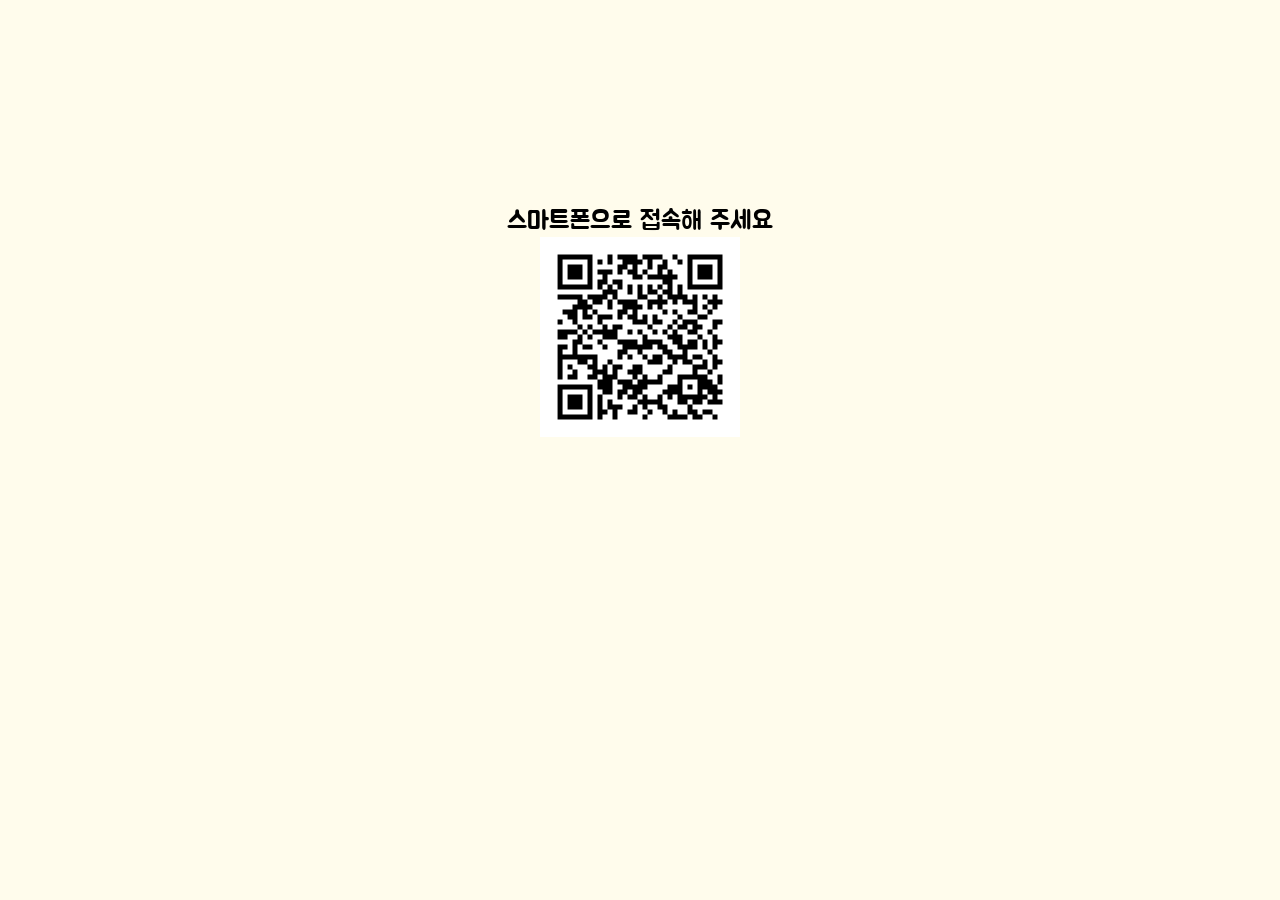
<file: index.html>
<!DOCTYPE html>
<html lang="ko">
<head>
    <!-- Google tag (gtag.js) -->
<script async src="https://www.googletagmanager.com/gtag/js?id=G-0R9P6R3H5Y"></script>
<script>
  window.dataLayer = window.dataLayer || [];
  function gtag(){dataLayer.push(arguments);}
  gtag('js', new Date());

  gtag('config', 'G-0R9P6R3H5Y');
</script>
    <meta charset="UTF-8">
    <meta name="viewport" content="width=device-width, initial-scale=1.0">
    <title>Keonhee'sBirthDay2026makeHp</title>
    <!-- font -->
<link rel="preconnect" href="https://fonts.googleapis.com">
<link rel="preconnect" href="https://fonts.gstatic.com" crossorigin>
<link href="https://fonts.googleapis.com/css2?family=Black+Han+Sans&family=Cormorant+Garamond:ital,wght@0,300..700;1,300..700&family=Jua&family=Montserrat:ital,wght@0,100..900;1,100..900&display=swap" rel="stylesheet">
    <!-- css -->
    <link rel="stylesheet" href="destyle.css">
    <link rel="stylesheet" href="index.css">
</head>
<body>
    <div class="container">
        <div class="pc">
            <p class="pcTxt">스마트폰으로 접속해 주세요</p>
            <img src="img/QR.png" alt="QRcode" class="qr">
        </div>
        <div class="sp">
        <div class="toppage">
            <div class="topText">
            <p class="txt1">띵동!!</p>
            <p class="txt2">초대장이 도착했습니다.</p>
            </div>
            <div class="scrolldown"><span>Scroll</span></div>
        </div>
        <div class="envelopeClosed">
            <a class="envelope1" href="letter.html"><img src="img/envelope_colsed.png" alt="envelope"></a>
            <p class="txtUI">tap to open</p>
        </div>
    </div>
    </div>
</body>
</html>
</file>
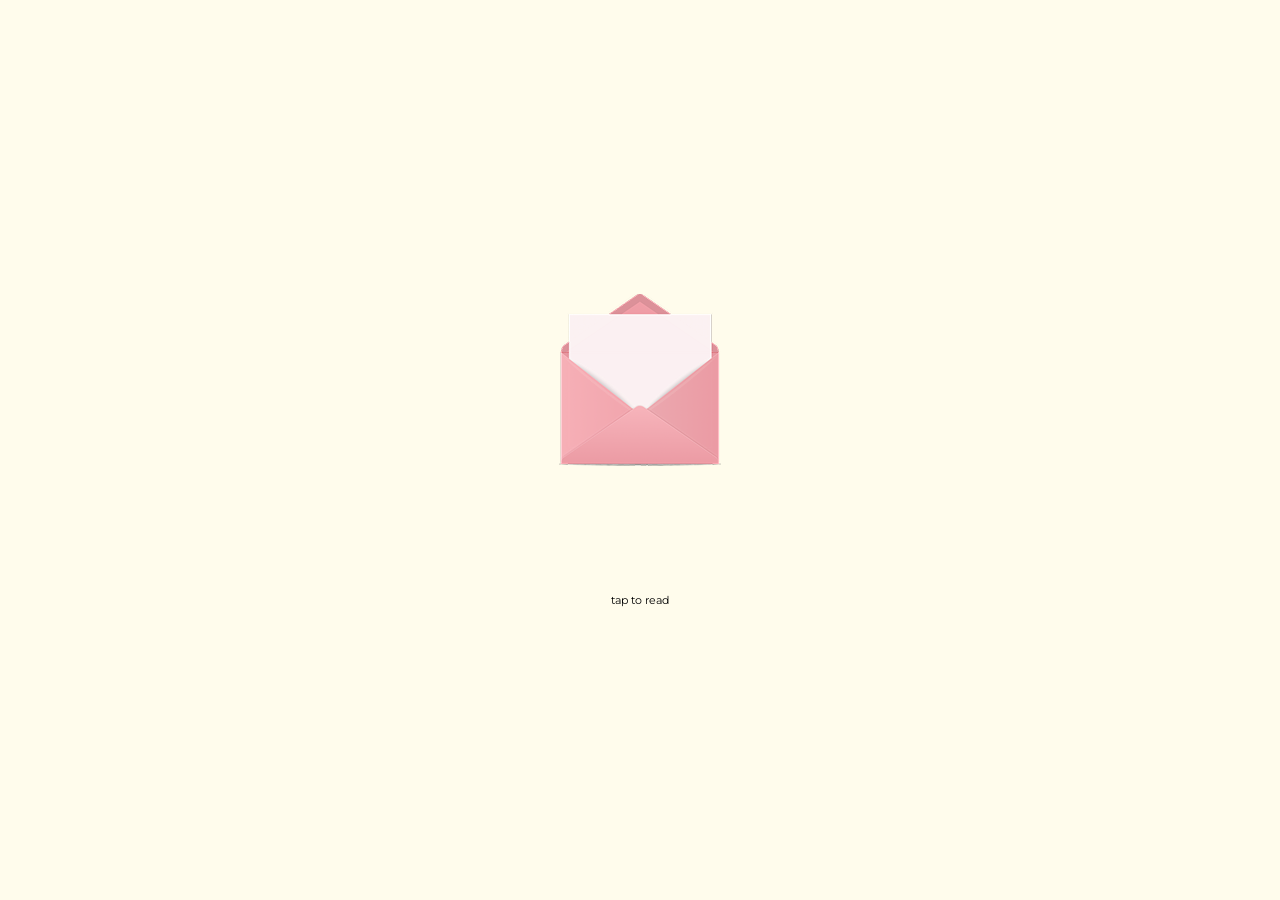
<file: letter.html>
<!DOCTYPE html>
<html lang="ko">
<head>
    <!-- Google tag (gtag.js) -->
<script async src="https://www.googletagmanager.com/gtag/js?id=G-0R9P6R3H5Y"></script>
<script>
  window.dataLayer = window.dataLayer || [];
  function gtag(){dataLayer.push(arguments);}
  gtag('js', new Date());

  gtag('config', 'G-0R9P6R3H5Y');
</script>
    <meta charset="UTF-8">
    <meta name="viewport" content="width=device-width, initial-scale=1.0">
    <title>Keonhee'sBirthDay2026makeHp</title>
    <!-- font -->
    <link rel="preconnect" href="https://fonts.googleapis.com">
    <link rel="preconnect" href="https://fonts.gstatic.com" crossorigin>
    <link href="https://fonts.googleapis.com/css2?family=Black+Han+Sans&family=Cormorant+Garamond:ital,wght@0,300..700;1,300..700&family=Jua&family=Montserrat:ital,wght@0,100..900;1,100..900&display=swap" rel="stylesheet">
    <!-- css -->
    <link rel="stylesheet" href="destyle.css">
    <link rel="stylesheet" href="letter.css">
</head>
<body>
    <div class="container">
        <div class="letterBox" id="letterBox">
            <img src="img/envelope_opend.png" alt="envelope">
            <p class="txtUI">tap to read</p>
        </div>
    <!-- modal -->
        <div class="modal" id="modal">
            <div class="letterset">
                <img class="invitation" src="img/invitation.png" alt="invitation">
                <!-- close btn -->
                <span class="closebtn" id="closebtn"></span>
            </div>
        </div>
        
        <!-- select -->
         <div class="blackoutOverlay" id="blackoutOverlay">
            <div class="quizPopup" id="quizPopup">
                <p class="quiz">준비 됐나요?</p>
                <div class="quizBtns">
                    <button class="yesBtn" id="yesBtn">네</button>
                    <button class="noBtn" id="noBtn">아니요</button>
                </div>
            </div>
            <!-- liarpopup -->
             <div class="liarPopup" id="liarPopup">
                <p class="lierTxt">엥?<br>거짓말~</p>
                    <p class="tapGuide" id="tapGuide">tap!</p>
                </div>
             </div>
         </div>
    </div>  

<script src="letter.js"></script>

</body>
</html>
</file>
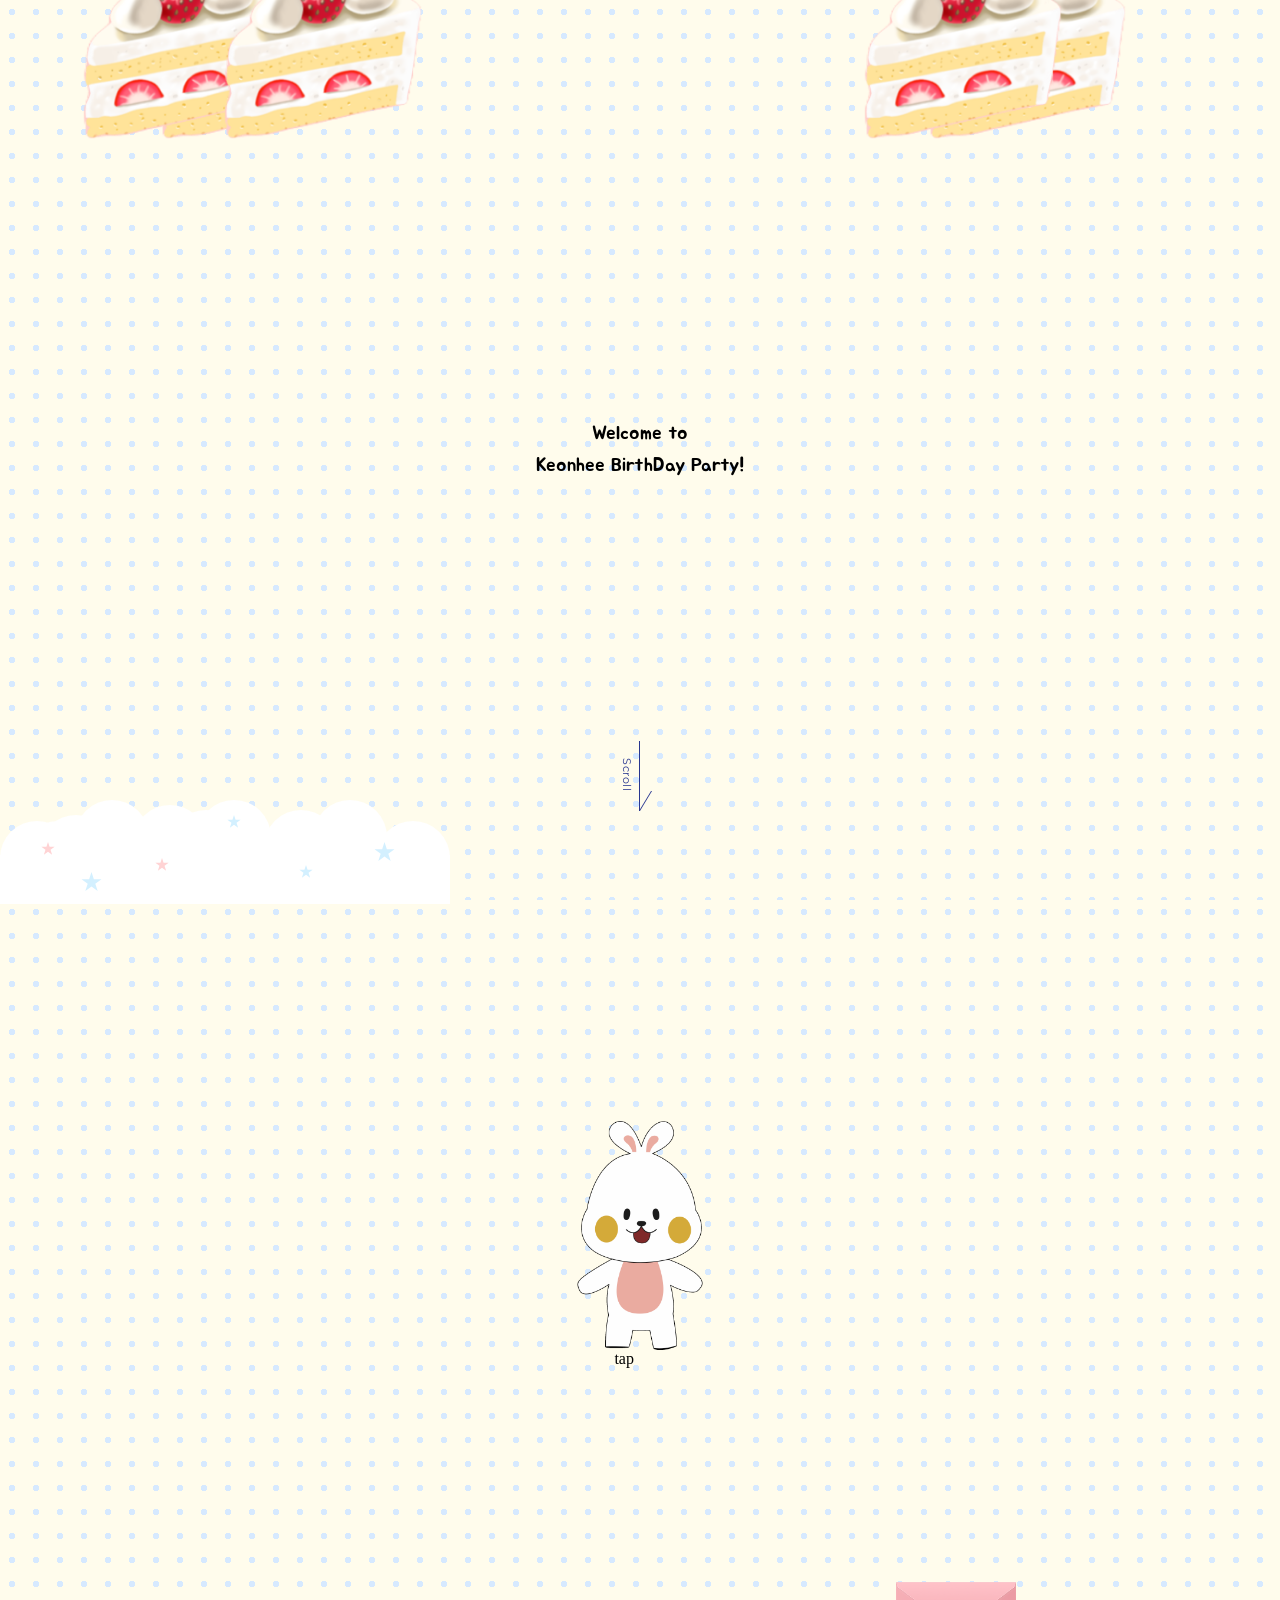
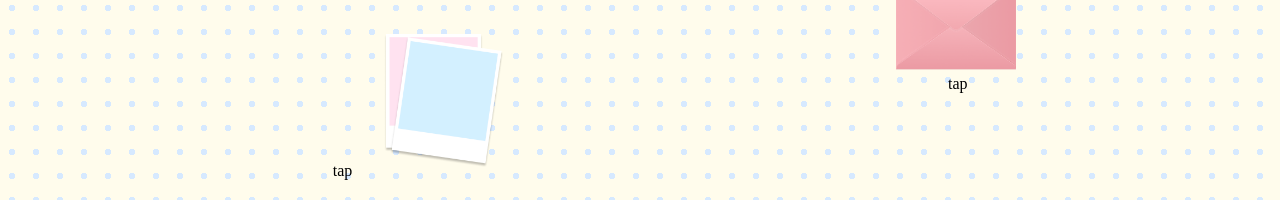
<file: party.html>
<!DOCTYPE html>
<html lang="ko">
<head>
    <!-- Google tag (gtag.js) -->
<script async src="https://www.googletagmanager.com/gtag/js?id=G-0R9P6R3H5Y"></script>
<script>
  window.dataLayer = window.dataLayer || [];
  function gtag(){dataLayer.push(arguments);}
  gtag('js', new Date());

  gtag('config', 'G-0R9P6R3H5Y');
</script>
    <meta charset="UTF-8">
    <meta name="viewport" content="width=device-width, initial-scale=1.0">
    <title>Keonhee'sBirthDay2026makeHp</title>
    <!-- font -->
     <link rel="preconnect" href="https://fonts.googleapis.com">
<link rel="preconnect" href="https://fonts.gstatic.com" crossorigin>
<link href="https://fonts.googleapis.com/css2?family=Black+Han+Sans&family=Cormorant+Garamond:ital,wght@0,300..700;1,300..700&family=Jua&family=Montserrat:ital,wght@0,100..900;1,100..900&display=swap" rel="stylesheet">
    <!-- css -->
    <link rel="stylesheet" href="destyle.css">
    <link rel="stylesheet" href="party.css">
</head>
<body>
    <div class="firstView">
        <div class="topTxt">
            <p>Welcome to<br>Keonhee BirthDay Party!</p>
        </div>
        <img src="img/cake1.png" alt="" class="cakeFall" style="left: 10%; animation-delay: 0s; width: 20%;">
        <img src="img/cake1.png" alt="" class="cakeFall" style="left: 4%; animation-delay: 1.5s; width: 20%;">
        <img src="img/cake1.png" alt="" class="cakeFall" style="left: 70%; animation-delay: 0.8s; width: 20%;">
        <img src="img/cake1.png" alt="" class="cakeFall" style="left: 65%; animation-delay: 2.3s; width: 20%;">
        <img src="img/cake1.png" alt="" class="cakeFall" style="left: 15%; animation-delay: 3.0s; width: 20%;">
        <div class="scrolldown"><span>Scroll</span></div>
    </div>
    <div class="cloud">
        <img src="img/cloud.svg" alt="" class="cloudImg">
    </div>
    <div class="contents">

    <div id="darkOverlay" class="darkOverLay">    
        <div id="dialogModal" class="diaLogModal">
            <p id="dialogTxt">오 왔어?</p>
            <button id="nextBtn" class="NextBtn">다음</button>
        </div>
    </div>
        <div class="uss">
            <img src="img/uss1.gif" alt="uss" class="uss52">
        </div>
        <p class="Uiuss">tap</p>
        
        <div class="envelopeDiv">
            <img src="img/envelope_colsed.png" alt="envelope" class="envelope" id="envelopeImg">
            <p class="Uienvelope">tap</p>
        </div>
        <!-- modal -->
        <div class="modal2" id="modal2">
            <div class="letterset">
                <img class="letter" src="img/letter.png" alt="letter">
                <!-- close btn -->
                <span class="closeBtn" id="closeBtn"></span>
            </div>
        </div>
        <div class="Togallery">
            <a class="ToGallery" href="gallery.html">
                <img class="iconPhoto" src="img/icon_photo.png" alt="To gallery">
            </a>
            <p class="Uiphoto">tap</p>
        </div>
        
    </div>

    <script src="party.js"></script>
</body>
</html>
</file>
<file: destyle.css>
/*! destyle.css v4.0.0 | MIT License | https://github.com/nicolas-cusan/destyle.css */

/* Reset box-model and set borders */
/* ============================================ */

*,
::before,
::after {
  box-sizing: border-box;
  border-style: solid;
  border-width: 0;
}

/* Document */
/* ============================================ */

/**
 * 1. Correct the line height in all browsers.
 * 2. Prevent adjustments of font size after orientation changes in iOS.
 * 3. Remove gray overlay on links for iOS.
 */

html {
  line-height: 1.15; /* 1 */
  -webkit-text-size-adjust: 100%; /* 2 */
  -webkit-tap-highlight-color: transparent; /* 3*/
}

/* Sections */
/* ============================================ */

/**
 * Remove the margin in all browsers.
 */

body {
  margin: 0;
}

/**
 * Render the `main` element consistently in IE.
 */

main {
  display: block;
}

/* Vertical rhythm */
/* ============================================ */

p,
table,
blockquote,
address,
pre,
iframe,
form,
figure,
dl {
  margin: 0;
}

/* Headings */
/* ============================================ */

h1,
h2,
h3,
h4,
h5,
h6 {
  font-size: inherit;
  font-weight: inherit;
  margin: 0;
}

/* Lists (enumeration) */
/* ============================================ */

ul,
ol {
  margin: 0;
  padding: 0;
  list-style: none;
}

/* Lists (definition) */
/* ============================================ */

dt {
  font-weight: bold;
}

dd {
  margin-left: 0;
}

/* Grouping content */
/* ============================================ */

/**
 * 1. Add the correct box sizing in Firefox.
 * 2. Show the overflow in Edge and IE.
 */

hr {
  box-sizing: content-box; /* 1 */
  height: 0; /* 1 */
  overflow: visible; /* 2 */
  border-top-width: 1px;
  margin: 0;
  clear: both;
  color: inherit;
}

/**
 * 1. Correct the inheritance and scaling of font size in all browsers.
 * 2. Correct the odd `em` font sizing in all browsers.
 */

pre {
  font-family: monospace, monospace; /* 1 */
  font-size: inherit; /* 2 */
}

address {
  font-style: inherit;
}

/* Text-level semantics */
/* ============================================ */

/**
 * Remove the gray background on active links in IE 10.
 */

a {
  background-color: transparent;
  text-decoration: none;
  color: inherit;
}

/**
 * 1. Remove the bottom border in Chrome 57-
 * 2. Add the correct text decoration in Chrome, Edge, IE, Opera, and Safari.
 */

abbr[title] {
  text-decoration: underline dotted; /* 2 */
}

/**
 * Add the correct font weight in Chrome, Edge, and Safari.
 */

b,
strong {
  font-weight: bolder;
}

/**
 * 1. Correct the inheritance and scaling of font size in all browsers.
 * 2. Correct the odd `em` font sizing in all browsers.
 */

code,
kbd,
samp {
  font-family: monospace, monospace; /* 1 */
  font-size: inherit; /* 2 */
}

/**
 * Add the correct font size in all browsers.
 */

small {
  font-size: 80%;
}

/**
 * Prevent `sub` and `sup` elements from affecting the line height in
 * all browsers.
 */

sub,
sup {
  font-size: 75%;
  line-height: 0;
  position: relative;
  vertical-align: baseline;
}

sub {
  bottom: -0.25em;
}

sup {
  top: -0.5em;
}

/* Replaced content */
/* ============================================ */

/**
 * Prevent vertical alignment issues.
 */

svg,
img,
embed,
object,
iframe {
  vertical-align: bottom;
}

/* Forms */
/* ============================================ */

/**
 * Reset form fields to make them styleable.
 * 1. Make form elements stylable across systems iOS especially.
 * 2. Inherit text-transform from parent.
 */

button,
input,
optgroup,
select,
textarea {
  -webkit-appearance: none; /* 1 */
  appearance: none;
  vertical-align: middle;
  color: inherit;
  font: inherit;
  background: transparent;
  padding: 0;
  margin: 0;
  border-radius: 0;
  text-align: inherit;
  text-transform: inherit; /* 2 */
}

/**
 * Correct cursors for clickable elements.
 */

button,
[type="button"],
[type="reset"],
[type="submit"] {
  cursor: pointer;
}

button:disabled,
[type="button"]:disabled,
[type="reset"]:disabled,
[type="submit"]:disabled {
  cursor: default;
}

/**
 * Improve outlines for Firefox and unify style with input elements & buttons.
 */

:-moz-focusring {
  outline: auto;
}

select:disabled {
  opacity: inherit;
}

/**
 * Remove padding
 */

option {
  padding: 0;
}

/**
 * Reset to invisible
 */

fieldset {
  margin: 0;
  padding: 0;
  min-width: 0;
}

legend {
  padding: 0;
}

/**
 * Add the correct vertical alignment in Chrome, Firefox, and Opera.
 */

progress {
  vertical-align: baseline;
}

/**
 * Remove the default vertical scrollbar in IE 10+.
 */

textarea {
  overflow: auto;
}

/**
 * Correct the cursor style of increment and decrement buttons in Chrome.
 */

[type="number"]::-webkit-inner-spin-button,
[type="number"]::-webkit-outer-spin-button {
  height: auto;
}

/**
 * Correct the outline style in Safari.
 */

[type="search"] {
  outline-offset: -2px; /* 1 */
}

/**
 * Remove the inner padding in Chrome and Safari on macOS.
 */

[type="search"]::-webkit-search-decoration {
  -webkit-appearance: none;
}

/**
 * 1. Correct the inability to style clickable types in iOS and Safari.
 * 2. Fix font inheritance.
 */

::-webkit-file-upload-button {
  -webkit-appearance: button; /* 1 */
  font: inherit; /* 2 */
}

/**
 * Fix appearance for Firefox
 */
[type="number"] {
  -moz-appearance: textfield;
}

/**
 * Clickable labels
 */

label[for] {
  cursor: pointer;
}

/* Interactive */
/* ============================================ */

/*
 * Add the correct display in Edge, IE 10+, and Firefox.
 */

details {
  display: block;
}

/*
 * Add the correct display in all browsers.
 */

summary {
  display: list-item;
}

/*
 * Remove outline for editable content.
 */

[contenteditable]:focus {
  outline: auto;
}

/* Tables */
/* ============================================ */

/**
1. Correct table border color inheritance in all Chrome and Safari.
*/

table {
  border-color: inherit; /* 1 */
  border-collapse: collapse;
}

caption {
  text-align: left;
}

td,
th {
  vertical-align: top;
  padding: 0;
}

th {
  text-align: left;
  font-weight: bold;
}
</file>
<file: index.css>
@charset "UTF-8" ;
body {
    background-color: #FFFCEC;
    font-size: 62.5%;
}

.toppage {
    width: 100%;
    height: 100dvh;
    display: flex;
    justify-content: center;
    align-items: center;
    flex-direction: column;
    text-align: center;
}

.topText {
    font-family: "Jua", sans-serif;
    font-weight: 400;
    font-style: normal;
}

.txt1 {
    font-size: 1.6rem;
    animation: text1 0.8s cubic-bezier(0.175, 0.885, 0.32, 1.275);
}

@keyframes text1 {
	0% {
		opacity: 0;
		transform: scale(0.3) translateY(150%);
	}
	30% {
		opacity: 1;
	}
	75% {
		transform: scale(1.5) translateY(-30%);
	}
	100% {
		transform: scale(1) translateY(0);
	}
}

.txt2 {
    font-size: 1.2rem;
    margin-top: 20%;
    animation: text1 0.8s cubic-bezier(0.175, 0.885, 0.32, 1.275) both;
    animation-delay: 0.8s;
}

@keyframes text2 {
	0% {
		opacity: 0;
		transform: scale(0.3) translateY(150%);
	}
	30% {
		opacity: 1;
	}
	75% {
		transform: scale(1.5) translateY(-30%);
	}
	100% {
		transform: scale(1) translateY(0);
	}
}

/*スクロールダウン全体の場所*/
.scrolldown{
    /*描画位置※位置は適宜調整してください*/
	position:absolute;
	bottom:1%;
	right:50%;
    /*矢印の動き1秒かけて永遠にループ*/
	animation: arrowmove 1s ease-in-out infinite;
}

/*下からの距離が変化して全体が下→上→下に動く*/
@keyframes arrowmove{
      0%{bottom:1%;}
      50%{bottom:3%;}
     100%{bottom:1%;}
 }

/*Scrollテキストの描写*/
.scrolldown span{
    /*描画位置*/
	position: absolute;
	left:-20px;
	bottom:20px;
    /*テキストの形状*/
	color: #283690;
	font-size: 0.7rem;
	letter-spacing: 0.05em;
    font-family: "Montserrat", sans-serif;
    font-weight: 400;
    font-style: normal;
	/*縦書き設定*/
	-ms-writing-mode: tb-rl;
    -webkit-writing-mode: vertical-rl;
    writing-mode: vertical-rl;
}

/* 矢印の描写 */
.scrolldown:before {
    content: "";
    /*描画位置*/
    position: absolute;
    bottom: 0;
    right: -6px;
    /*矢印の形状*/
    width: 1px;
    height: 20px;
    background: #283690;
    transform: skewX(-31deg);
}

.scrolldown:after{
	content:"";
    /*描画位置*/
	position: absolute;
	bottom:0;
	right:0;
    /*矢印の形状*/
	width:1px;
	height: 70px;
	background:#283690;
}

.envelopeClosed {
    width: 100%;
    height: 100dvh;
    display: flex;
    justify-content: center;
    align-items: center;
    flex-direction: column;
}

.txtUI {
    margin-top: 10%;
    font-size: 0.7rem;
    font-family: "Montserrat", sans-serif;
    font-weight: 400;
    font-style: normal;
}


.pc {
    display: none;
}

@media screen and (min-width: 769px){
 .sp {
    display: none;
 }
 
 .pc {
    display: flex;
    flex-direction: column;
    justify-content: center;
    align-items: center;
    height: 100dvh;
    text-align: center;
    font-family: "Jua", sans-serif;
    font-weight: 400;
    font-style: normal;
    font-size: 1.6rem;
 }
 

 .qr {
    width: 200px;
    height: 200px;
    margin-bottom: 20%;
 }
}
</file>
<file: letter.css>
@charset "UTF-8" ;
body {
    background-color: #FFFCEC;
    font-size: 62.5%;
}

.letterBox {
    width: 100%;
    height: 100dvh;
    display: flex;
    justify-content: center;
    align-items: center;
    flex-direction: column;
    text-align: center;
}

.txtUI {
    margin-top: 10%;
    font-size: 0.7rem;
    font-family: "Montserrat", sans-serif;
    font-weight: 400;
    font-style: normal;
}

/* modal-hidden */
.modal {
    position: fixed;
    top: 0;
    left: 0;
    width: 100%;
    height: 100dvh;
    background-color: rgba(0, 0, 0, 0.5);
    display: flex;
    justify-content: center;
    align-items: center;
    flex-direction: column;
    opacity: 0;
    pointer-events: none;
    transition: opacity 0.4s sase;
}
 
/* .letterset {
    position: relative;
    display: block;
    max-width: 340px;
    width: 90%;
    margin: 0 auto;
} */

.invitation {
    width: 450px;
    height: 600px;
    max-width: 90vw;
    max-height: 85vh;
    object-fit: contain;
}


.closebtn {
  display: block;
  position: absolute;
  top: 10px;
  right: 10px;
  width: 30px;
  height: 30px;
  background: #333; /* ボタンの背景色 */
  cursor: pointer;
  z-index: 20;
}

.closebtn::before, .closebtn::after {
  content: "";
  position: absolute;
  top: 50%;
  left: 50%;
  width: 3px;
  height: 25px;
  background: #fff; /* バツ印の色 */
  border-radius: 1.1px;
}
 
.closebtn::before {
  transform: translate(-50%,-50%) rotate(45deg);
}
 
.closebtn::after {
  transform: translate(-50%,-50%) rotate(-45deg);
}

/* modal */
.modal.show {
    opacity: 1;
    pointer-events: auto;
}

/* select */

.blackoutOverlay {
    position: fixed;
    top: 0; left: 0;
    width: 100%;
    height: 100dvh;
    background: linear-gradient(135deg, #34313e 0%, #1a1921 100%);
    display: flex;
    justify-content: center;
    align-items: center;

    opacity: 0;
    pointer-events: none;
    transition: opacity 0.8s ease;
}

.quizPopup {
    position: absolute;
    background-color: rgba(255, 255, 255, 0.4);
    backdrop-filter: blur(10px);
    padding: 25%;
    margin: auto 5%;
    border-radius: 24px;
    border: 2px solid rgba(255, 255, 255, 0.4);
    box-shadow: 0 10px 30px rgba(0, 0, 0, 0.1);
    text-align: center;

    opacity: 0;
    pointer-events: none;
    transition: opacity 0.5s ease;
}

.quiz {
    font-size: 1.8rem;
    font-family: "Jua", sans-serif;
    font-weight: 400;
    font-style: normal;
}

.yesBtn {
    display: inline-block;
    width: 60px;
    padding: 12px 0;
    font-size: 1rem;
    color: #FFFCEC;
    background-color: #f0a384;
    border: none;
    border-radius: 16px;
    cursor: pointer;

    /* shadow */
    box-shadow: inset 2px 2px 4px rgba(255, 255, 255, 0.6),
                inset -3px -3px 5px rgba(0, 0, 0, 0.15),
                0 5px 0 #cf8263,
                0 8px 10px rgba(0, 0, 0, 0.1);
    transition: all 0.1s ease;
}

.noBtn {
    display: inline-block;
    width: 60px;
    padding: 12px 0;
    font-size: 1rem;
    color: #FFFCEC;
    background: #9bc3e6;
    border: none;
    border-radius: 16px;
    cursor: pointer;

    /* shadow */
    box-shadow: inset 2px 2px 4px rgba(255, 255, 255, 0.6),
                inset -3px -3px 5px rgba(0, 0, 0, 0.15),
                0 5px 0 #7ca2c4,
                0 8px 10px rgba(0, 0, 0, 0.1);

    transition: all 0.1s ease;

    /* クリック時 */
    .yesBtn:active {
        transform: translateY(4px);
        box-shadow: inset 2px 2px 4px rgba(255, 255, 255, 0.1),
                    inset -3px -3px 5px rgba(0, 0, 0, 0.15),
                    0 1px 0 #cf8263,
                    0 2px 4px rgba(0, 0, 0, 0.2);
    }
    .noBtn:active {
        transform: translateY(4px);
        box-shadow: inset 2px 2px 4px rgba(255, 255, 255, 0.1),
                    inset -3px -3px 5px rgba(0, 0, 0, 0.15),
                    0 1px 0 #7ca2c4,
                    0 2px 4px rgba(0, 0, 0, 0.2);
    }
}

.quizBtns {
    display: flex;
    justify-content: center;
    gap: 20px;
    margin-top: 20px;
    font-family: "Jua", sans-serif;
    font-weight: 400;
    font-style: normal;
}

.liarPopup {
    position: absolute;
    background: linear-gradient(135deg, #ff8cb0 0%, #ff5d86 100%);
    backdrop-filter: blur(10px);
    padding: 25%;
    margin: auto 5%;
    border-radius: 24px;
    border: 2px solid rgba(255, 255, 255, 0.4);
    box-shadow: 0 10px 30px rgba(0, 0, 0, 0.1);
    text-align: center;

    opacity: 0;
    pointer-events: none;
    transition: opacity 0.5s ease;
}


.lierTxt {
    font-size: 2.2rem;
    line-height: 4rem;
    color: #FFFCEC;
    font-family: "Black Han Sans", sans-serif;
    font-weight: 400;
    font-style: normal;
    text-shadow: 2px 2px 0px rgba(0, 0, 0, 0.2);
}

.tapGuide {
    display: block;
    margin-top: 15px;
    font-size: 1rem;
    color: #FFFCEC;
    font-family: "Montserrat", sans-serif;
    font-weight: 400;
    font-style: normal;
    animation: pulse 1s infinite steps(2);
}

@keyframes pulse {
    0%, 100% {
        transition: scale(1);
        opacity: 0.2;
    }
    50% {
        transition: scale(1.15);
        opacity: 1;
    }
}

.blackoutOverlay.show,
.quizPopup.show,
.liarPopup.show {
    opacity: 1;
    pointer-events: auto;
}
</file>
<file: party.css>
@charset "UTF-8" ;
.firstView {
    width: 100dvw;
    height: 100dvh;
    position: relative;
    display: flex;
    flex-direction: column;
    justify-content: center;
    align-items: center;
    overflow: hidden !important;
    background-color: #FFFCEC;
    background-image: radial-gradient(#d6e9ff 20%, transparent 20%);
    background-size: 24px 24px;
    /* border-bottom: 5px solid #ffffff; */
}

.topTxt {
    font-size: 1.2rem;
    text-align: center;
    font-family: "Jua", sans-serif;
    font-weight: 400;
    font-style: normal;
    line-height: 2rem;
}

.cakeFall {
    position: absolute;
    top: -80px;
    height: auto;
    pointer-events: none;
    animation: falling 5s infinite linear;
}

@keyframes falling {
    0% {
        top: -80px;
        transform: translateX(0) rotate(0deg);
        opacity: 0;
    }
    10% {
        opacity: 1.0;
    }
    90% {
        opacity: 1.0;
    }
    100% {
        top: 80%;
        transform: translateX(60px) rotate(360deg);
        opacity: 0;
    }
}

/*スクロールダウン全体の場所*/
.scrolldown{
    /*描画位置※位置は適宜調整してください*/
	position:absolute;
	bottom:1%;
	right:50%;
    /*矢印の動き1秒かけて永遠にループ*/
	animation: arrowmove 1s ease-in-out infinite;
}

/*下からの距離が変化して全体が下→上→下に動く*/
@keyframes arrowmove{
      0%{bottom:1%;}
      50%{bottom:3%;}
     100%{bottom:1%;}
 }

/*Scrollテキストの描写*/
.scrolldown span{
    /*描画位置*/
	position: absolute;
	left:-20px;
	bottom:100px;
    /*テキストの形状*/
	color: #283690;
	font-size: 0.7rem;
    font-family: "Montserrat", sans-serif;
    font-weight: 400;
    font-style: normal;
	letter-spacing: 0.05em;
	/*縦書き設定*/
	-ms-writing-mode: tb-rl;
    -webkit-writing-mode: vertical-rl;
    writing-mode: vertical-rl;
}

/* 矢印の描写 */
.scrolldown:before {
    content: "";
    /*描画位置*/
    position: absolute;
    bottom: 80px;
    right: -6px;
    /*矢印の形状*/
    width: 1px;
    height: 20px;
    background: #283690;
    transform: skewX(-31deg);
}

.scrolldown:after{
	content:"";
    /*描画位置*/
	position: absolute;
	bottom:80px;
	right:0;
    /*矢印の形状*/
	width:1px;
	height: 70px;
	background:#283690;
}

.cloud {
    position: absolute;
    bottom: -25px;
    left: 0;
    width: 100%;
    height: 140px;
    z-index: 100;
}

.contents {
    width: 100dvw;
    height: 100dvh;
    background-color: #FFFCEC;
    background-image: radial-gradient(#d6e9ff 20%, transparent 20%);
    background-size: 24px 24px;
    position: relative;
    display: inline-block;
}

.uss52 {
    position: absolute;
    width: 100px;
    height: auto;
    bottom: 330px;
    left: 28%;
    transform: translateX(-50%);
    animation: fuwa 1.5s ease-in-out infinite;
}

@keyframes fuwa {
    0% { transform: translateX(-50%) translateY(0);}
    50% { transform: translateX(-50%) translateY(-10px);}
    100% { transform: translateX(-50%) translateY(0);}
}

.Uiuss {
    position: absolute;
    left: 48%;
    top: 50%;
    animation: tenmetu 1s infinite steps(2);
}

@keyframes tenmetuUss {
    0%, 100% {
        transition: scale(1);
        opacity: 0.2;
    }
    50% {
        transition: scale(1.15);
        opacity: 1;
    }
}


.darkOverLay {
    display: none;
    position: absolute;
    top: 0;
    left: 0;
    width: 100dvw;
    height: 100dvh;
    background-color: rgba(0, 0, 0, 0.9);
    z-index: 9998;
}

.diaLogModal {
  position: absolute;
  bottom: 15%; 
  left: 50%;
  transform: translateX(-50%);
  
  /* 見た目を可愛く！ */
  width: 80%;
  max-width: 320px;
  background-color: rgba(255, 255, 255, 0.95);
  border: 3px solid #ffb7c5; /* 淡いピンクの枠 */
  border-radius: 20px;
  padding: 20px;
  box-shadow: 0 5px 15px rgba(0,0,0,0.1);
  text-align: center;
  z-index: 9999; 
  cursor: pointer;
}

.NextBtn {
    margin-top: 15px;
    background-color: #ff4081;
    color: white;
    border: none;
    padding: 8px 20px;
    font-size: 1.2rem;
    font-family: "Jua", sans-serif;
    font-weight: 400;
    font-style: normal;
    border-radius: 15px;
    cursor: pointer;
    box-shadow: 0 2px 5px rgba(0, 0, 0, 0.2);
}

.NextBtn:active {
    transform: scale(0.95);
}

#dialogTxt {
    font-family: "Jua", sans-serif;
    font-weight: 400;
    font-style: normal;
    font-size: 1.4rem;
    text-align: center;
}

.darkOverLay ~ .uss52 ,
#darkOverlay[style*="display: block"] ~ .uss52, .uss52 {
    position: absolute;
    bottom: 50%;
    left: 50%;
    transform: translateX(-50%);
    width: 125px;
    height: auto;
    z-index: 9999;
}

.envelopeDiv {
    position: absolute;
    width: 100px;
    height: auto;
    bottom: 130px;
    left: 70%;
    animation: fuwa 1.5s ease-in-out infinite;
}

.envelope {
    width: 120px;
    height: auto;
}

@keyframes fuwa {
    0% { transform: translateX(-50%) translateY(0);}
    50% { transform: translateX(-50%) translateY(-10px);}
    100% { transform: translateX(-50%) translateY(0);}
}

.Uienvelope {   
    position: absolute;
    left: 52%;
    margin-top: 5px;
    animation: tenmetu 1s infinite steps(2);
}

@keyframes tenmetu {
    0%, 100% {
        transition: scale(1);
        opacity: 0.2;
    }
    50% {
        transition: scale(1.15);
        opacity: 1;
    }
}

/* modal-hidden */
.modal2 {
    position: relative;
    top: 0;
    left: 0;
    width: 100%;
    height: 100dvh;
    background-color: rgba(0, 0, 0, 0.5);
    display: flex;
    justify-content: center;
    align-items: center;
    flex-direction: column;
    opacity: 0;
    pointer-events: none;
    transition: opacity 0.4s sase;
    z-index: 1000;
}
 

.letter {
    width: 450px;
    height: 600px;
    max-width: 90vw;
    max-height: 85vh;
    object-fit: contain;
    position: absolute;
    top: 50%;
    left: 50%;
    transform: translate(-50%, -50%);
    z-index: 5000;
}


.closeBtn {
  display: block;
  position: absolute;
  top: 50px;
  right: 27px;
  width: 30px;
  height: 30px;
  background: #333; /* ボタンの背景色 */
  cursor: pointer;
  z-index: 7000;
}

.closeBtn::before, .closeBtn::after {
  content: "";
  position: absolute;
  top: 50%;
  left: 50%;
  width: 3px;
  height: 25px;
  background: #fff; /* バツ印の色 */
  border-radius: 1.1px;
}
 
.closeBtn::before {
  transform: translate(-50%,-50%) rotate(45deg);
}
 
.closeBtn::after {
  transform: translate(-50%,-50%) rotate(-45deg);
}

/* modal */
.modal2.show {
    opacity: 1;
    pointer-events: auto;
}

.iconPhoto {
    position: absolute;
    width: 120px;
    height: auto;
    bottom: 32px;
    left: 30%;
    animation: fuwa3 1.5s ease-in-out infinite;
}

@keyframes fuwa3 {
    0% { transform: translateX(-50%) translateY(0);}
    50% { transform: translateX(-50%) translateY(-10px);}
    100% { transform: translateX(-50%) translateY(0);}
}

.Uiphoto {
    position: absolute;
    left: 26%;
    bottom: 20px;
    animation: tenmetu3 1s infinite steps(2);
}

@keyframes tenmetu3 {
    0%, 100% {
        transition: scale(1);
        opacity: 0.2;
    }
    50% {
        transition: scale(1.15);
        opacity: 1;
    }
}
</file>
